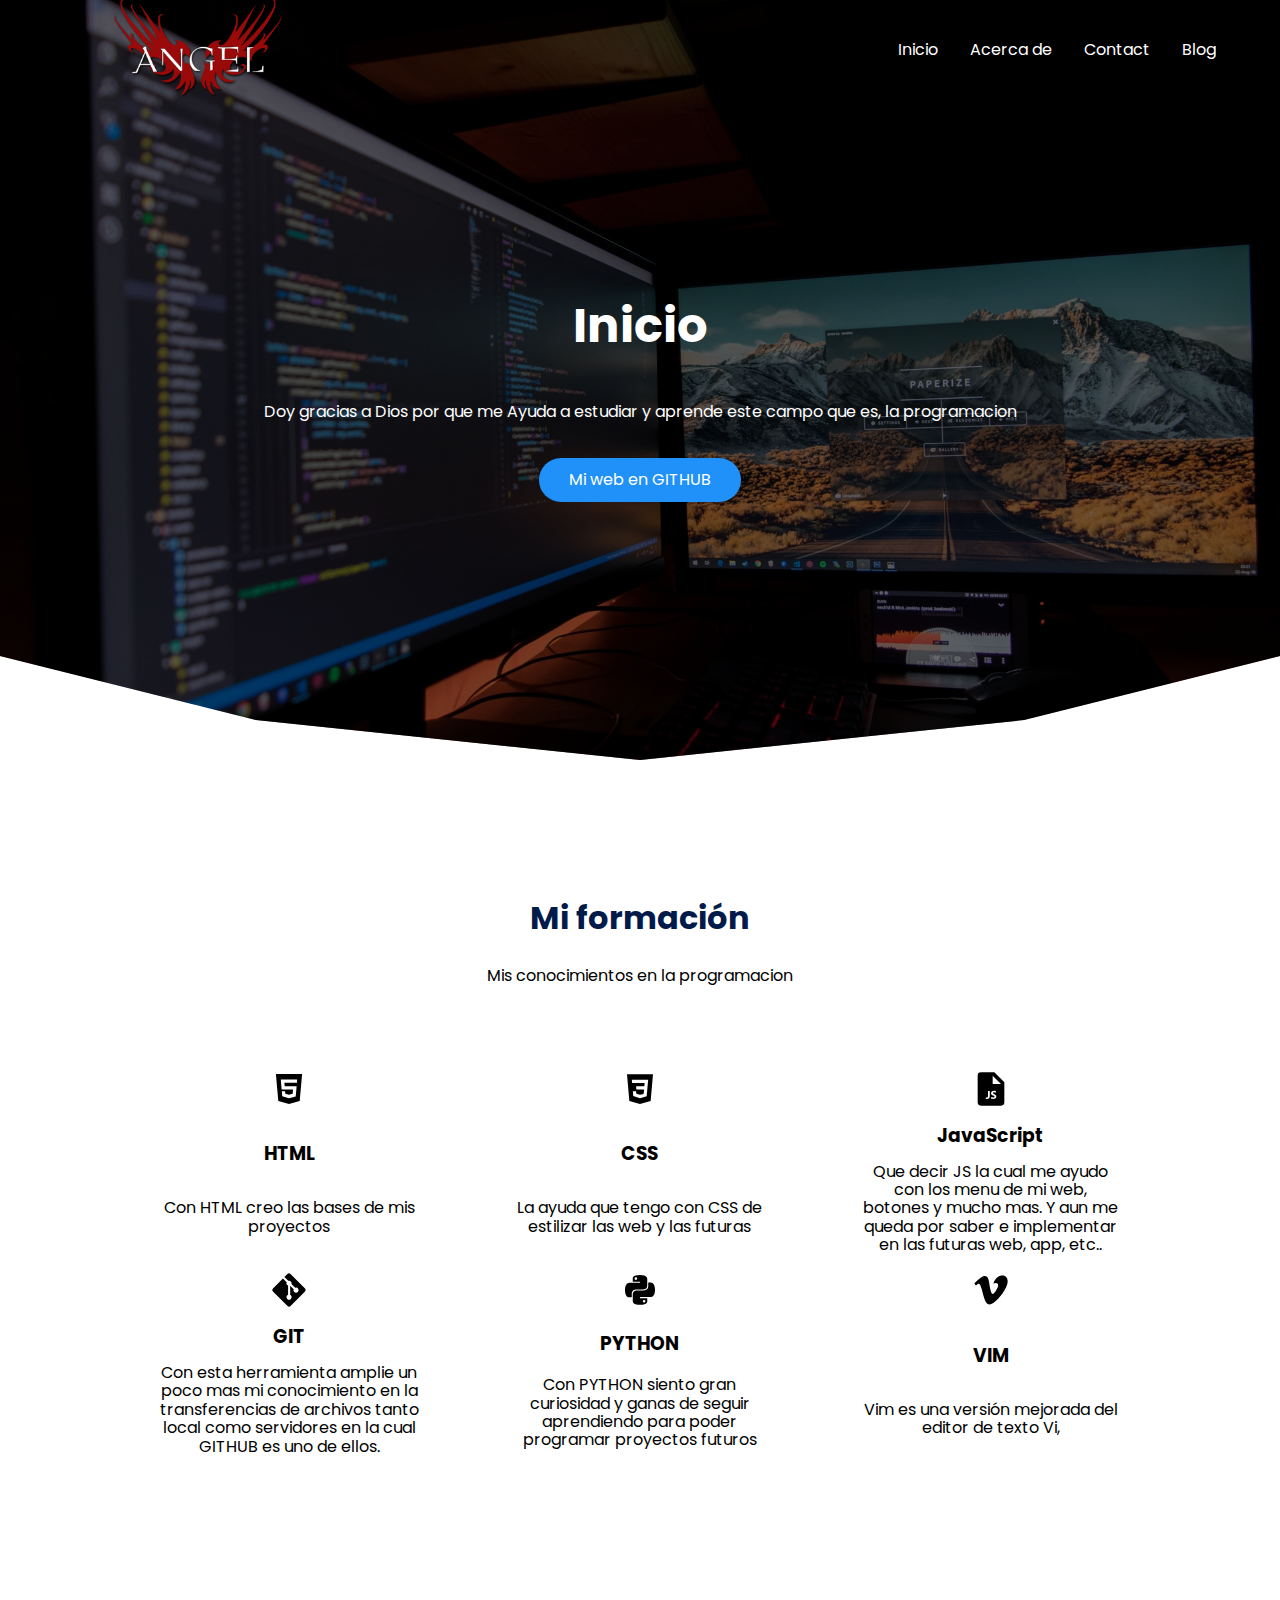
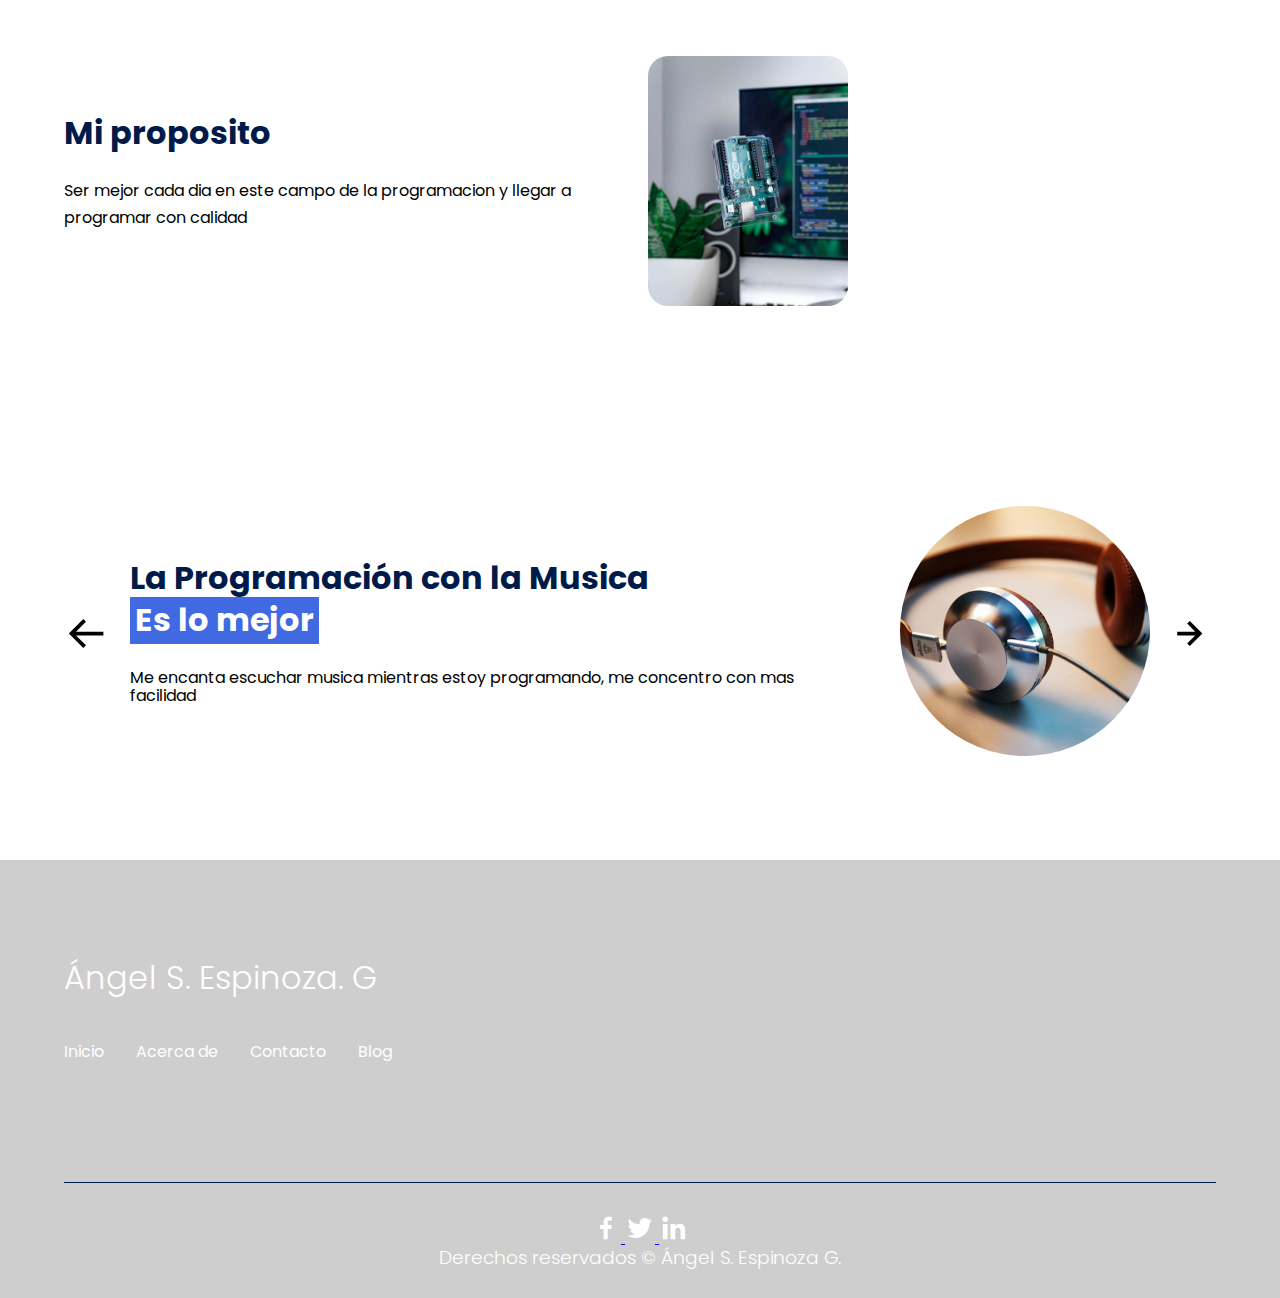
<file: index.html>
<!DOCTYPE html>
<html lang="es">

<head>
    <meta charset="UTF-8">
    <meta http-equiv="X-UA-Compatible" content="IE=edge">
    <meta name="viewport" content="width=device-width, initial-scale=1.0">
    <meta name="theme-color" content="#2091F9">
    <!-- Primary Meta Tags -->
    <title>Ángel S. Espinoza G.</title>
    <meta name="title" content="Ángel S. Espinoza G.">
    <meta name="description" content="Hola estoy en el mundo de la Programación ">
    <!-- Open Graph / Facebook -->
    <meta property="og:type" content="website">
    <meta property="og:url" content="https://angelsespinoza.netlify.app/img/pc.jpg">
    <meta property="og:title" content="Ángel S. Espinoza G.">
    <meta property="og:description" content="Hola estoy en el mundo de la Programación ">
    <meta property="og:image" content="">
    <!-- Twitter -->
    <meta property="twitter:card" content="summary_large_image">
    <meta property="twitter:url" content="https://angelsespinoza.netlify.app/img/pc.jpg">
    <meta property="twitter:title" content="Ángel S. Espinoza G.">
    <meta property="twitter:description" content="Hola estoy en el mundo de la Programación ">
    <meta property="twitter:image" content="">
    <link rel="stylesheet" href="./css/style.css">
    <link rel="stylesheet" href="./css/normalize.css">
    <link rel="stylesheet" href="./img/favicon.ico" type="img/x-icon">
</head>

<body>
    <header class="hero">
        <nav class="nav container">
            <div id="nav__logo">
                <!--<h2 class="nav__title">Ángel S. Espinoza G.</h2>-->
                <a href="./index1/index.html"><img class="nav_title" src="./img/alas_red.png" alt="mi web"></a>
            </div>
            <ul class="nav__link nav__link--menu">
                <li class="nav__items">
                    <a href="./index.html" class="nav__links">Inicio</a>
                </li>
                <li class="nav__items">
                    <a href="./index.html" class="nav__links">Acerca de</a>
                </li>
                <li class="nav__items">
                    <a href="./index1/contact.html" class="nav__links">Contact</a>
                </li>
                <li class="nav__items">
                    <a href="./index1/blog.html" class="nav__links">Blog</a>
                </li>
                <img src="./img/close.svg" class="nav__close">
            </ul>
            <div class="nav__menu">
                <img src="./img/menu.svg" class="nav__img">
            </div>
        </nav>
        <section class="hero__container container">
            <h1 id="inicio" class="hero__title">Inicio</h1><br>
            <p class="hero__paragraph">Doy gracias a Dios por que me Ayuda a estudiar y aprende este campo que es, la
                programacion </p>
            <a href="https://angelsespinozag.github.io" class="cta">Mi web en GITHUB</a>
        </section>
    </header>
    <main>
        <section class="container about">
            <h2 id="cursos" class="subtitle">Mi formación</h2>
            <p class="about__paragraph">Mis conocimientos en la programacion</p>
            <div class="about__main">
                <article class="about__icons">
                    <img src="./img/html.svg" class="about__icon">
                    <h3 class="about__title">HTML</h3>
                    <p class="about__paragrah">Con HTML creo las bases de mis proyectos</p>
                </article>
                <article class="about__icons">
                    <img src="./img/css.svg" class="about__icon">
                    <h3 class="about__title">CSS</h3>
                    <p class="about__paragrah">La ayuda que tengo con CSS de estilizar las web y las futuras</p>
                </article>
                <article class="about__icons">
                    <img src="./img/js.svg" class="about__icon">
                    <h3 class="about__title">JavaScript</h3>
                    <p class="about__paragrah">Que decir JS la cual me ayudo con los menu de mi web, botones y mucho
                        mas.
                        Y aun me queda por saber e implementar en las futuras web, app, etc..
                    </p>
                </article>
                <article class="about__icons">
                    <img src="./img/bxl-git.svg" class="about__icon">
                    <h3 class="about__title">GIT</h3>
                    <p class="about__paragrah">Con esta herramienta amplie un poco mas mi conocimiento en la
                        transferencias de archivos tanto local como servidores en la cual GITHUB es uno de ellos.
                    </p>
                </article>
                <article class="about__icons">
                    <img src="./img/bxl-python.svg" class="about__icon">
                    <h3 class="about__title">PYTHON</h3>
                    <p class="about__paragrah"> Con PYTHON siento gran curiosidad y ganas de seguir aprendiendo para
                        poder programar proyectos futuros</p>
                </article>
                <article class="about__icons">
                    <img src="./img/vim.svg" class="about__icon">
                    <h3 class="about__title">VIM</h3>
                    <p class="about__paragrah">Vim es una versión mejorada del editor de texto Vi,</p>
                </article>
            </div>
        </section>

        <section class="knowledge">
            <div class="knowledge__container container">
                <div class="knowledege__texts">
                    <h2 class="subtitle">Mi proposito</h2>
                    <p class="knowledge__paragraph">Ser mejor cada dia en este campo de la programacion y llegar a
                        programar con calidad </p>
                    <!--<a href="#" class="cta"></a>-->
                </div>

                <figure class="knowledge__picture">
                    <img src="./img/circuit.jpg" class="knowledge__img">
                </figure>
            </div>
        </section>
        <!--<section class="price container">
            <h2 class="subtitle">Mis proyectos</h2>
            <div class="price__table">
                    <div class="price__element">
                        <p class="price__name">La creacion</p>
                        <h3 class="price__price">Portafolio</h3>

                        <div class="price__items">
                            <p class="price__features">Web Maria Aleu</p>
                            <p class="price__features"></p>
                            <p class="price__features"></p>
                        </div>
                    </div>
                    <a href="#" class="price__cta"></a>
                </div>
                <div class="price__element price__element--best">
                    <p class="price__name">Este video es del grupo de</p>
                    <h3 class="price__price">Alabanza</h3>
                    <video id="fondo-video" class="loop_video" controls="" loop="loop">
                        <source  type="video/mp4" src="./video/musicos.mp4"> 
                    </video>
                    <div class="price__items">
                        <p class="price__features">Todo lo que respira alabe a JAH. Aleluya.</p>
                        <p class="price__features">Salmos 150:6 RVR1960</p>
                        <p class="price__features">Este grupo de alabanza pertenece a la Iglesia Del Señor Jesus la cual asisto. <br> 
                            Iglesia Pentecostal Unida en Europa. <br> IPUE Seseña
                        </p>
                    </div>
                    <a href="#" class="price__cta"></a>
                </div>
                <div class="price__element">
                    <p class="price__name">En proceso</p>
                    <h3 class="price__price">Raspberry pi</h3>
                    <div class="price__items">
                        <p class="price__features">Mi futuro servidor en casa</p>
                        <p class="price__features"></p>
                        <p class="price__features"></p>
                    </div>
                    <a href="#" class="price__cta"></a>
                </div>
            </div>
        </section>-->
        <section class="testimony">
            <div class="testimony__container container">
                <img src="./img/leftarrow.svg" class="testimony__arrow" id="before">
                <section class="testimony__body testimony__body--show" data-id="1">
                    <div class="testimony__texts">
                        <h2 class="subtitle">La Programación con la Musica <br>
                            <span class="testimony__course">Es lo mejor</span>
                        </h2>
                        <p class="testimony__review">Me encanta escuchar musica mientras estoy programando, me concentro
                            con mas facilidad</p>
                    </div>
                    <figure class="testimony__picture">
                        <img src="./img/face4.jpg" class="testimony__img">
                    </figure>
                </section>
                <section class="testimony__body" data-id="2">
                    <div class="testimony__texts">
                        <h2 class="subtitle">El Cafe de la mañana <br>
                            <span class="testimony__course">Que delicia</span>
                        </h2>
                        <p class="testimony__review"> Me encanta tomar un buen cafe a primera hora de la mañana </p>
                    </div>

                    <figure class="testimony__picture">
                        <img src="./img/face2.jpg" class="testimony__img">
                    </figure>
                </section>
                <section class="testimony__body" data-id="3">
                    <div class="testimony__texts">
                        <h2 class="subtitle">Chocolate <br>
                            <span class="testimony__course">Una sensacion agradable</span>
                        </h2>
                        <p class="testimony__review">En pocas paladares no le gusta el cacao, a mi una onza de chocolate
                            me alegra el dia </p>
                    </div>

                    <figure class="testimony__picture">
                        <img src="./img/face.jpg" class="testimony__img">
                    </figure>
                </section>
                <section class="testimony__body" data-id="4">
                    <div class="testimony__texts">
                        <h2 class="subtitle">Las plantas <br>
                            <span class="testimony__course">Cactus y Bambú</span>
                        </h2>
                        <p class="testimony__review">Para mi el cactus y el bambu son plantas hermosas la cuales tengo
                            en casa y le dan vida a mi hogar</p>
                    </div>

                    <figure class="testimony__picture">
                        <img src="./img/face3.jpg" class="testimony__img">
                    </figure>
                </section>
                <img src="./img/rightarrow.svg" class="testimony__arrow" id="next">
            </div>
        </section>
    </main>
    <footer class="footer">
        <section class="footer__container container">
            <nav class="nav nav--footer">
                <h2 class="footer__title">Ángel S. Espinoza. G</h2>
                <ul class="nav__link nav__link--footer">
                    <li class="nav__items">
                        <a href="#inicio" class="nav__links">Inicio</a>
                    </li>
                    <li class="nav__items">
                        <a href="#cursos" class="nav__links">Acerca de</a>
                    </li>
                    <li class="nav__items">
                        <a href="index1/contact.html" class="nav__links">Contacto</a>
                    </li>
                    <li class="nav__items">
                        <a href="./index1/blog.html" class="nav__links">Blog</a>
                    </li>
                </ul>
            </nav>
        </section>
        <section class="footer__copy container">
            <div class="footer__social">
                <a target="_blank" href="https://www.facebook.com/ANGELSESPINOZAG/" class="footer__icons">
                    <img src="./img/facebook.svg" class="footer__img">
                </a>
                <a target="_blank" href="https://twitter.com/angelsespinozag" class="footer__icons">
                    <img src="./img/twitter.svg" class="footer__img">
                </a>
                <a target="_blank" href="https://www.linkedin.com/in/ángel-salvador-espinoza-granda-409b32170/"
                    class="footer__icons">
                    <img src="./img/bxl-linkedin.svg" class="footer__img">
                </a>
            </div>
            <h3 class="footer__copyright">Derechos reservados &copy; Ángel S. Espinoza G.</h3>
        </section>
    </footer>
    <script src="./js/slider.js"></script>
    <script src="./js/questions.js"></script>
    <script src="./js/menu.js"></script>
</body>

</html>
</file>
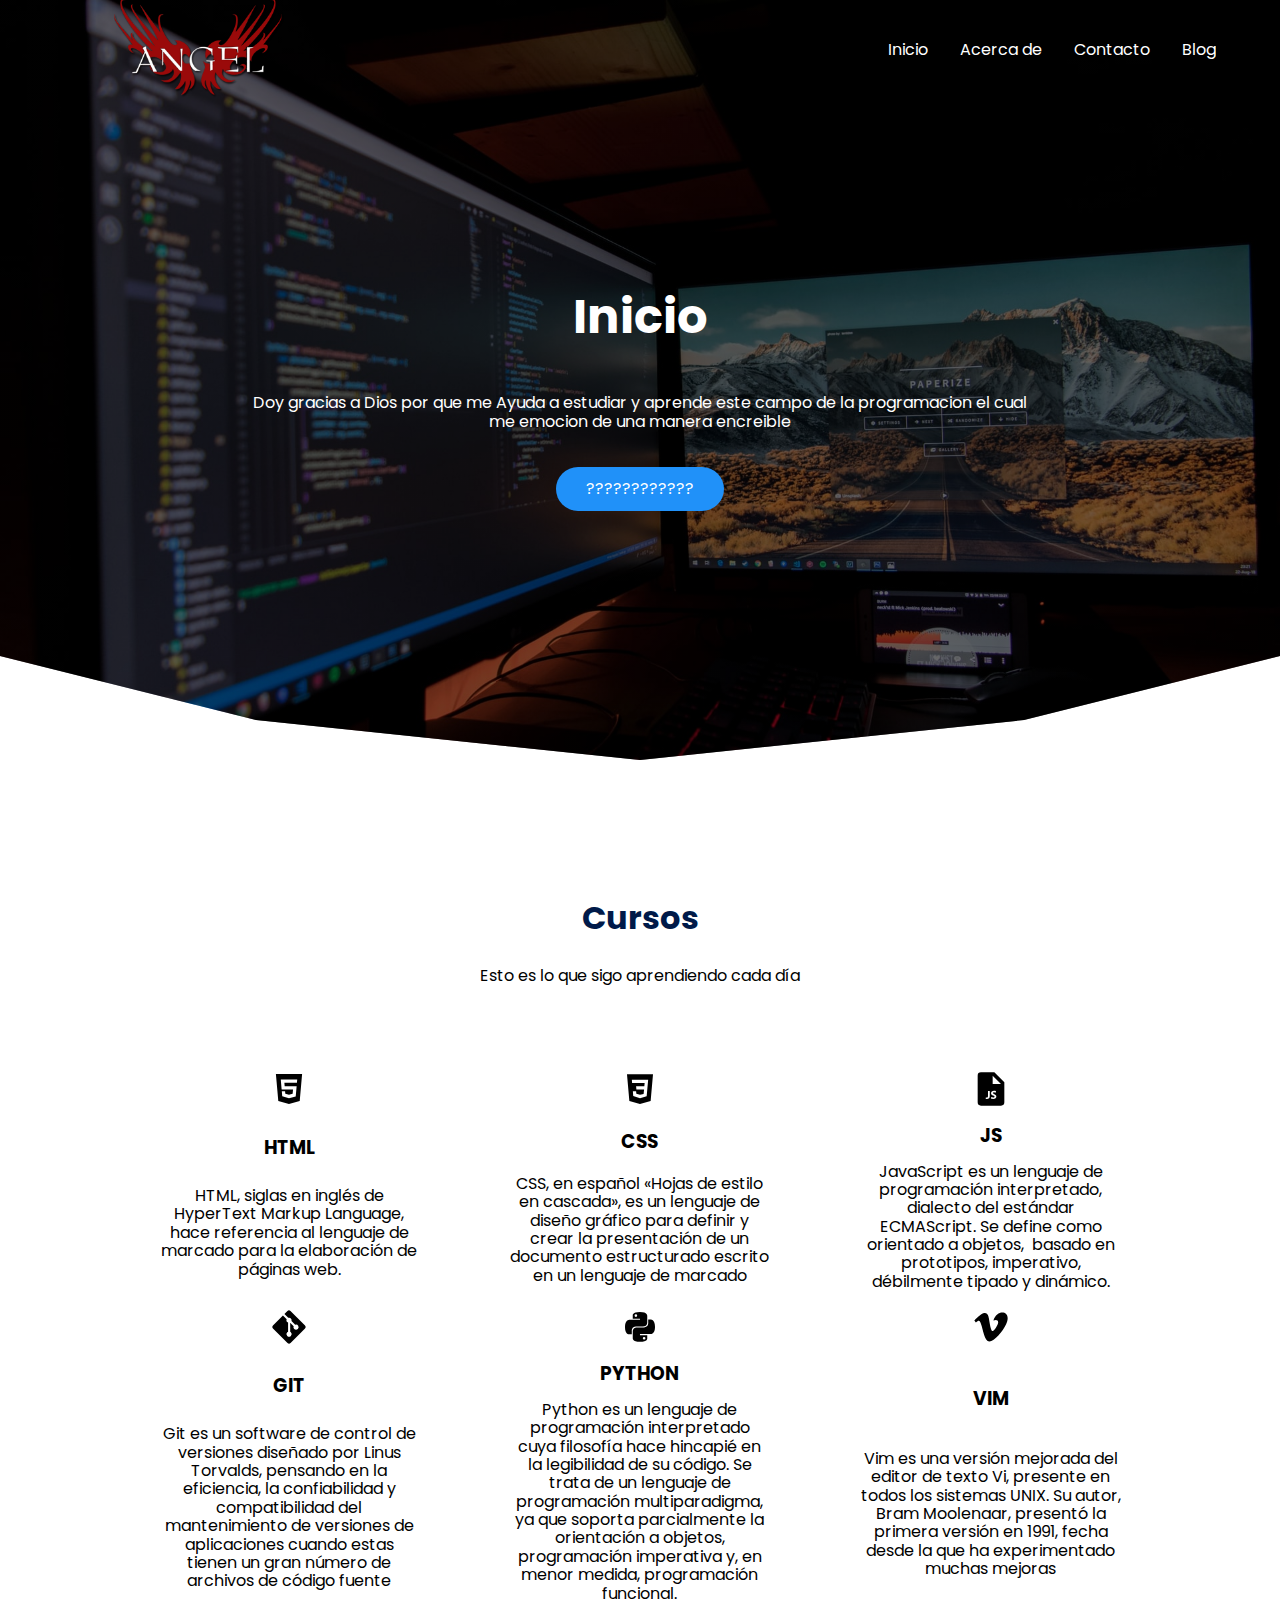
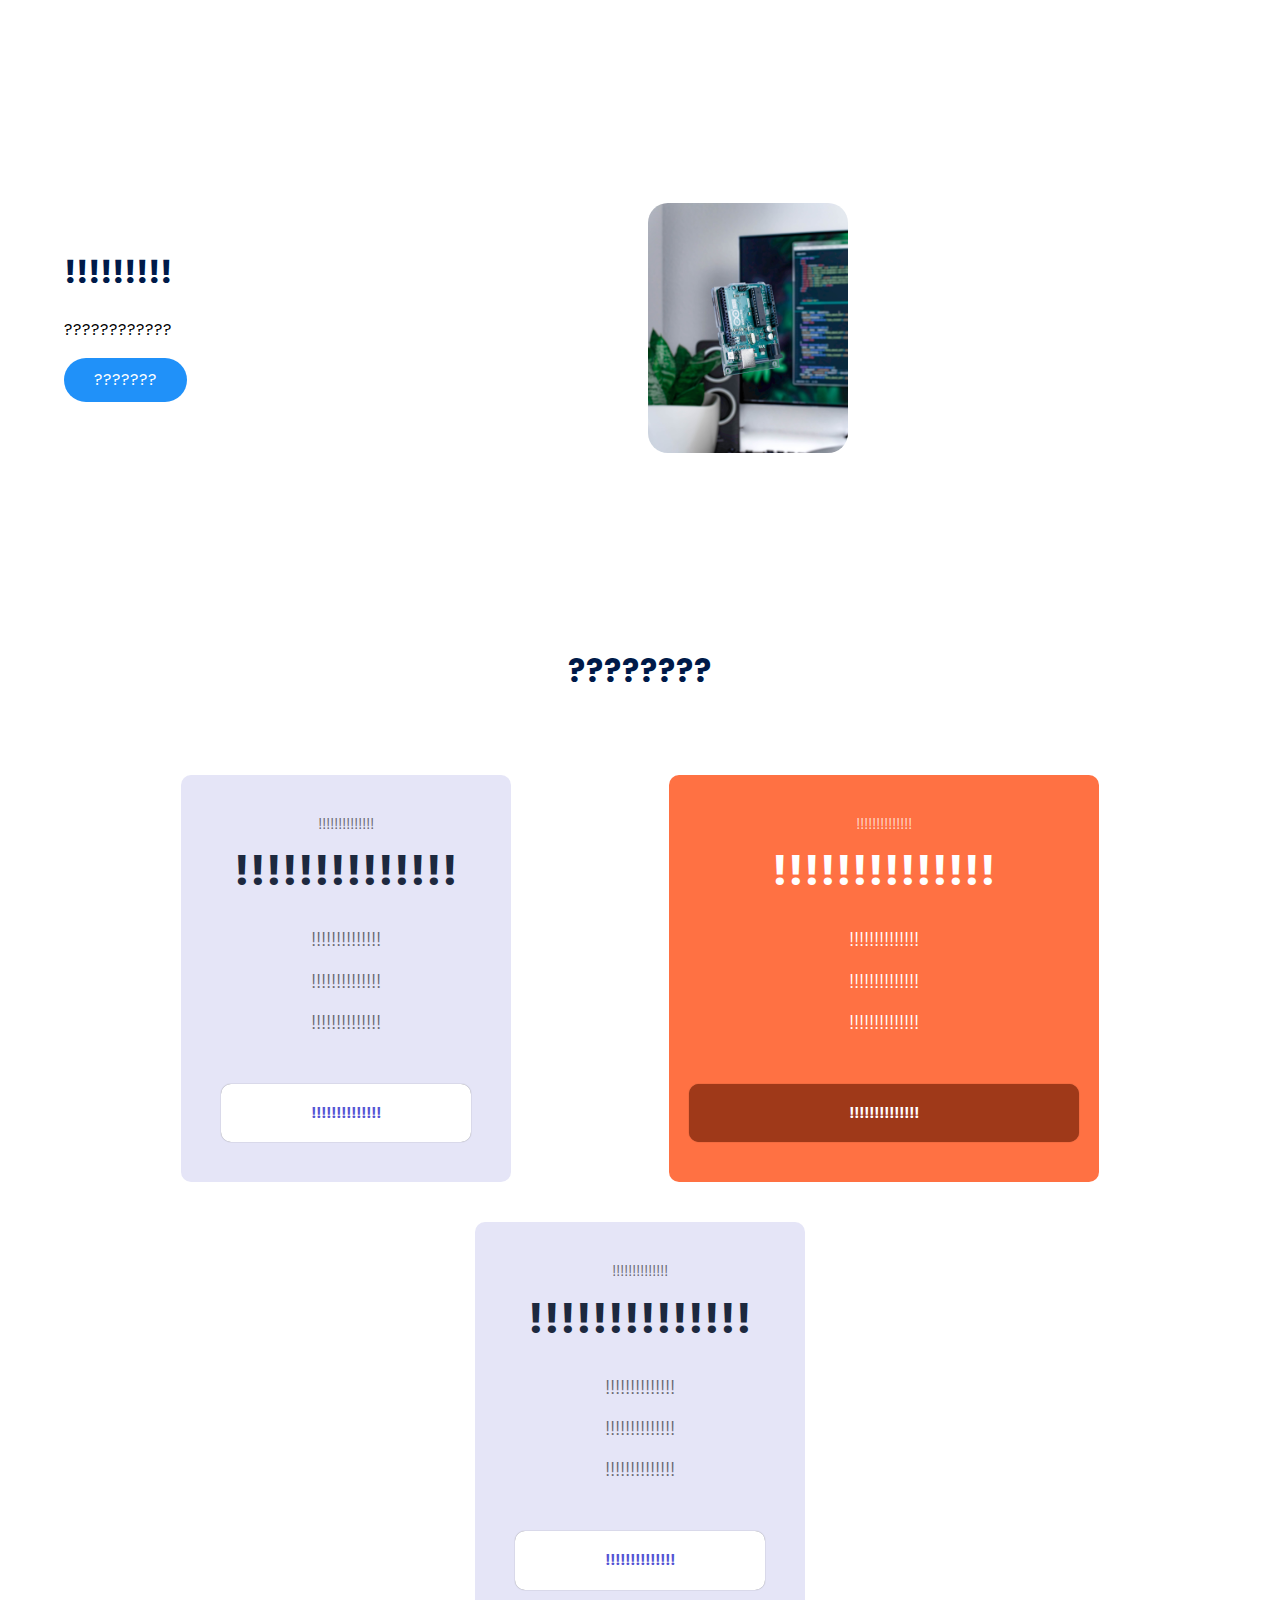
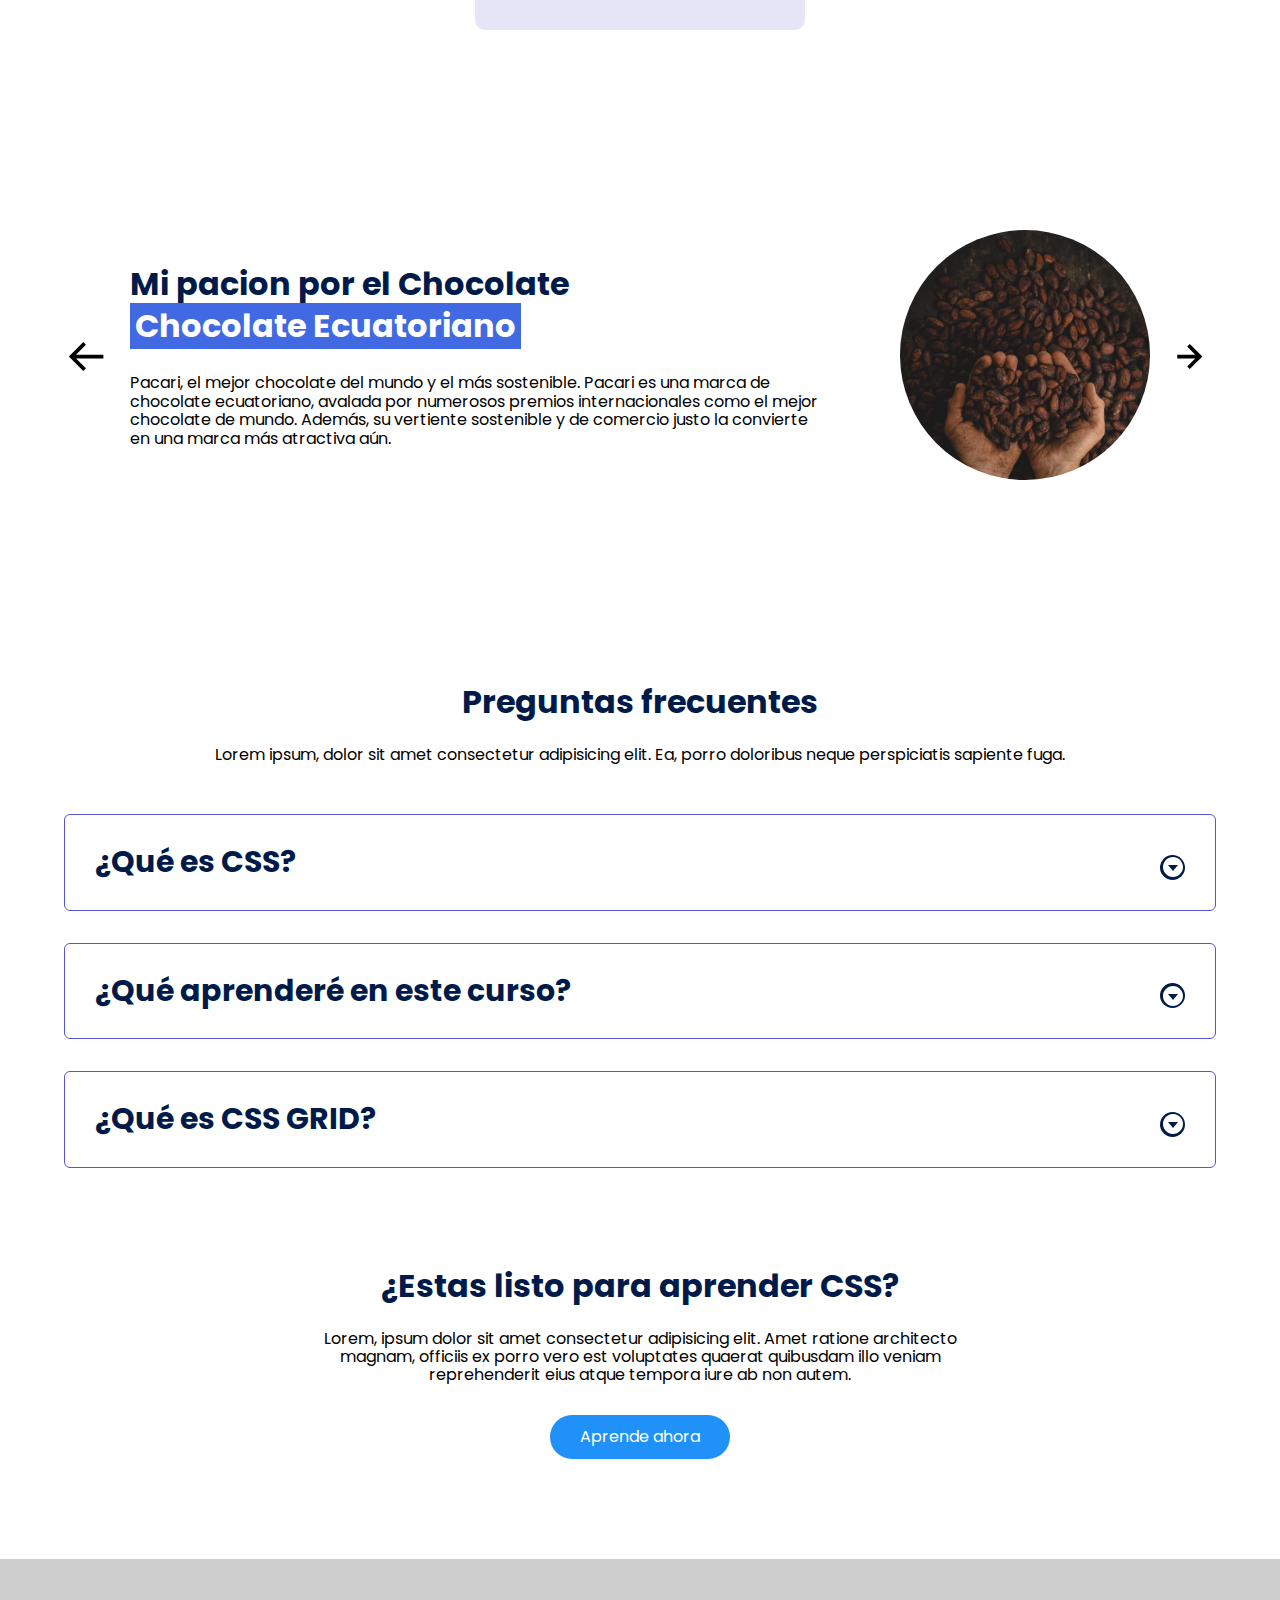
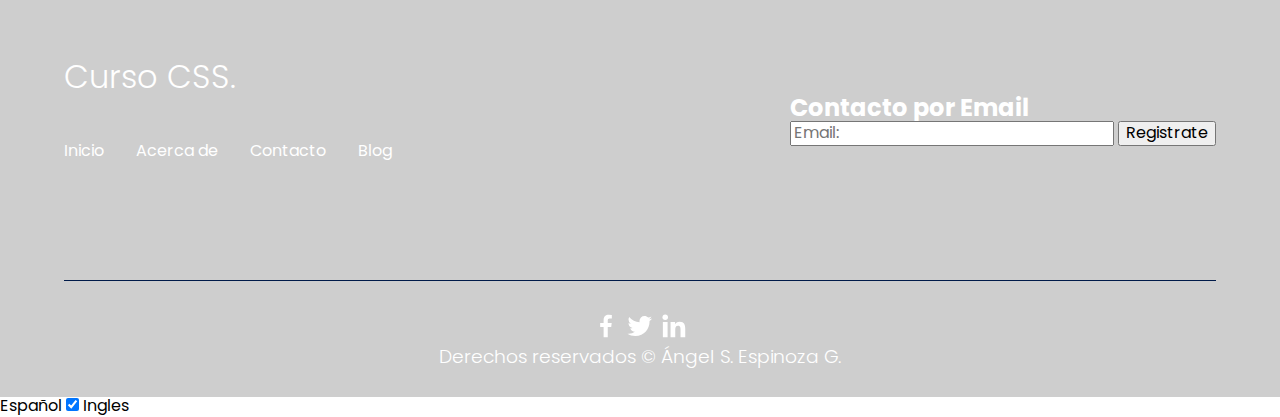
<file: index1/index.html>
<!DOCTYPE html>
<html lang="en">
<head>
    <meta charset="UTF-8">
    <meta http-equiv="X-UA-Compatible" content="IE=edge">
    <meta name="viewport" content="width=device-width, initial-scale=1.0">
    <title>Mi primera web</title>
    <link rel="stylesheet" href="../css/style.css">
    <link rel="stylesheet" href="../css/normalize.css">
    <link rel="stylesheet icon" href="../img/favicon.ico" type="img/x-icon">
</head>
<body>
    <header class="hero">
        <nav class="nav container">
            <div class="nav__logo">
                <!--<h2 class="nav__title">Ángel S. Espinoza G.</h2>-->
                <a href="../index1/index.html"><img class="nav_title" src="../img/alas_red.png" alt="web angel"></a>
            </div>
            <ul class="nav__link nav__link--menu">
                <li class="nav__items">
                    <a href="#" class="nav__links">Inicio</a>
                </li>
                <li class="nav__items">
                    <a href="#" class="nav__links">Acerca de</a>
                </li>
                <li class="nav__items">
                    <a href="#" class="nav__links">Contacto</a>
                </li>
                <li class="nav__items">
                    <a href="#" class="nav__links">Blog</a>
                </li>
                <img src="../img/close.svg" class="nav__close">
            </ul>
            <div class="nav__menu">
                <img src="../img/menu.svg" class="nav__img">
            </div>
        </nav>
        <section class="hero__container container">
            <h1 class="hero__title">Inicio</h1><br>
            <p class="hero__paragraph">Doy gracias a Dios por que me Ayuda a estudiar y aprende este campo de la programacion el cual me emocion de una manera encreible</p>
            <a href="#" class="cta">????????????</a>
        </section>
    </header>
    <main>
        <section class="container about">
            <h2 class="subtitle">Cursos</h2>
            <p class="about__paragraph">Esto es lo que sigo aprendiendo cada día</p>
            <div class="about__main">
                <article class="about__icons">
                    <img src="../img/html.svg" class="about__icon">
                    <h3 class="about__title">HTML</h3>
                    <p class="about__paragrah">HTML, siglas en inglés de HyperText Markup Language, hace referencia al lenguaje de marcado para la elaboración de páginas web.</p>
                </article>
                <article class="about__icons">
                    <img src="../img/css.svg" class="about__icon">
                    <h3 class="about__title">CSS</h3>
                    <p class="about__paragrah">CSS, en español «Hojas de estilo en cascada», es un lenguaje de diseño gráfico para definir y crear la presentación de un documento estructurado escrito en un lenguaje de marcado</p>
                </article>
                <article class="about__icons">
                    <img src="../img/js.svg" class="about__icon">
                    <h3 class="about__title">JS</h3>
                    <p class="about__paragrah">JavaScript es un lenguaje de programación interpretado, dialecto del estándar ECMAScript. Se define como orientado a objetos, ​ basado en prototipos, imperativo, débilmente tipado y dinámico.</p>
                </article>
                <article class="about__icons">
                    <img src="../img/bxl-git.svg" class="about__icon">
                    <h3 class="about__title">GIT</h3>
                    <p class="about__paragrah">Git es un software de control de versiones diseñado por Linus Torvalds, pensando en la eficiencia, la confiabilidad y compatibilidad del mantenimiento de versiones de aplicaciones cuando estas tienen un gran número de archivos de código fuente</p>
                </article>
                <article class="about__icons">
                    <img src="../img/bxl-python.svg" class="about__icon">
                    <h3 class="about__title">PYTHON</h3>
                    <p class="about__paragrah">Python es un lenguaje de programación interpretado cuya filosofía hace hincapié en la legibilidad de su código.​ Se trata de un lenguaje de programación multiparadigma, ya que soporta parcialmente la orientación a objetos, programación imperativa y, en menor medida, programación funcional.</p>
                </article>
                <article class="about__icons">
                    <img src="../img/vim.svg" class="about__icon">
                    <h3 class="about__title">VIM</h3>
                    <p class="about__paragrah">Vim es una versión mejorada del editor de texto Vi, presente en todos los sistemas UNIX. Su autor, Bram Moolenaar, presentó la primera versión en 1991, fecha desde la que ha experimentado muchas mejoras</p>
                </article>
            </div>
        </section>

        <section class="knowledge">
            <div class="knowledge__container container">
                <div class="knowledege__texts">
                    <h2 class="subtitle">!!!!!!!!!</h2>
                    <p class="knowledge__paragraph">????????????</p>
                    <a href="#" class="cta">???????</a>
                </div>

                <figure class="knowledge__picture">
                    <img src="../img/circuit.jpg" class="knowledge__img">
                </figure>
            </div>
        </section>

        <section class="price container">
            <h2 class="subtitle">????????</h2>

            <div class="price__table">
                <div class="price__element">
                    <p class="price__name">!!!!!!!!!!!!!!</p>
                    <h3 class="price__price">!!!!!!!!!!!!!!</h3>

                    <div class="price__items">
                        <p class="price__features">!!!!!!!!!!!!!!</p>
                        <p class="price__features">!!!!!!!!!!!!!!</p>
                        <p class="price__features">!!!!!!!!!!!!!!</p>
                    </div>

                    <a href="#" class="price__cta">!!!!!!!!!!!!!!</a>
                </div>


                <div class="price__element price__element--best">
                    <p class="price__name">!!!!!!!!!!!!!!</p>
                    <h3 class="price__price">!!!!!!!!!!!!!!</h3>

                    <div class="price__items">
                        <p class="price__features">!!!!!!!!!!!!!!</p>
                        <p class="price__features">!!!!!!!!!!!!!!</p>
                        <p class="price__features">!!!!!!!!!!!!!!</p>
                    </div>

                    <a href="#" class="price__cta">!!!!!!!!!!!!!!</a>
                </div>


                <div class="price__element">
                    <p class="price__name">!!!!!!!!!!!!!!</p>
                    <h3 class="price__price">!!!!!!!!!!!!!!</h3>

                    <div class="price__items">
                        <p class="price__features">!!!!!!!!!!!!!!</p>
                        <p class="price__features">!!!!!!!!!!!!!!</p>
                        <p class="price__features">!!!!!!!!!!!!!!</p>
                    </div>

                    <a href="#" class="price__cta">!!!!!!!!!!!!!!</a>
                </div>


            </div>
        </section>

        <section class="testimony">
            <div class="testimony__container container">
                <img src="../img/leftarrow.svg" class="testimony__arrow" id="before">

                <section class="testimony__body testimony__body--show" data-id="1">
                    <div class="testimony__texts">
                        <h2 class="subtitle">Mi pacion por el Chocolate<span class="testimony__course">Chocolate Ecuatoriano</span></h2>
                        <p class="testimony__review">Pacari, el mejor chocolate del mundo y el más sostenible. Pacari es una marca de chocolate ecuatoriano, avalada por numerosos premios internacionales como el mejor chocolate de mundo. Además, su vertiente sostenible y de comercio justo la convierte en una marca más atractiva aún.</p>
                    </div>

                    <figure class="testimony__picture">
                        <img src="../img/face.jpg" class="testimony__img">
                    </figure>
                </section>

                <section class="testimony__body" data-id="2">
                    <div class="testimony__texts">
                        <h2 class="subtitle">El Cafe de la mañana<span class="testimony__course">El mejur del mundo</span></h2>
                        <p class="testimony__review">Probablemente Colombia sea de los primeros países que se nos vengan a la cabeza cuando hablamos sobre café, aunque Brasil sea el principal exportador mundial de la variedad arábica. Sin embargo, hay una serie de factores que diferencian el producto colombiano del resto, como son el clima tropical o la recolección manual. 
                            "El café colombiano fue el primer café que generó una identidad de marca", aseguraba para la BBC el gerente general de la Federación Nacional de cafeteros en Colombia, Roberto Vélez. Y eso, en gran parte, se debe a la creación del personaje de Juan Valdez en 1959.</p>
                    </div>

                    <figure class="testimony__picture">
                        <img src="../img/face2.jpg" class="testimony__img">
                    </figure>
                </section>

                <section class="testimony__body" data-id="3">
                    <div class="testimony__texts">
                        <h2 class="subtitle">La panta mas hermosa<span class="testimony__course">Para mi el Captus</span></h2>
                        <p class="testimony__review">Se trata de cactus pequeños de interior que pueden alcanzar entre 10 y 13 centímetros de altura, por lo que estará bien en exterior en un entorno adecuado pero también puede cultivarse en macetas para tenerlo en interior con las condiciones ambientales que precisa.</p>
                    </div>

                    <figure class="testimony__picture">
                        <img src="../img/face3.jpg" class="testimony__img">
                    </figure>
                </section>

                <section class="testimony__body" data-id="4">
                    <div class="testimony__texts">
                        <h2 class="subtitle">La musica<span class="testimony__course">una de las cosa que me gusta</span></h2>
                        <p class="testimony__review">La emoción musical es una comunicación no verbal. El placer que suscita regula comportamientos afectivos. Las respuestas emocionales a la música son reproductibles entre diferentes personas y momentos. La música produce respuestas fisiológicas cuya amplitud depende del contenido emocional.</p>
                    </div>

                    <figure class="testimony__picture">
                        <img src="../img/face4.jpg" class="testimony__img">
                    </figure>
                </section>


                <img src="../img/rightarrow.svg" class="testimony__arrow" id="next">
            </div>
        </section>

        <section class="questions container">
            <h2 class="subtitle">Preguntas frecuentes</h2>
            <p class="questions__paragraph">Lorem ipsum, dolor sit amet consectetur adipisicing elit. Ea, porro
                doloribus neque perspiciatis sapiente fuga.</p>

            <section class="questions__container">
                <article class="questions__padding">
                    <div class="questions__answer">
                        <h3 class="questions__title">¿Qué es CSS?
                            <span class="questions__arrow">
                                <img src="../img/arrow.svg" class="questions__img">
                            </span>
                        </h3>

                        <p class="questions__show">Lorem ipsum, dolor sit amet consectetur adipisicing elit. Quos
                            facere, quidem eum id excepturi assumenda explicabo nam accusamus veritatis voluptates
                            eveniet adipisci, dicta nihil nemo modi possimus officiis quam atque? Lorem ipsum, dolor sit
                            amet consectetur adipisicing elit. Quos facere, quidem eum id excepturi assumenda explicabo
                            nam accusamus veritatis voluptates eveniet adipisci, dicta nihil nemo modi possimus officiis
                            quam atque?</p>
                    </div>
                </article>

                <article class="questions__padding">
                    <div class="questions__answer">
                        <h3 class="questions__title">¿Qué aprenderé en este curso?
                            <span class="questions__arrow">
                                <img src="../img/arrow.svg" class="questions__img">
                            </span>
                        </h3>

                        <p class="questions__show">Lorem ipsum, dolor sit amet consectetur adipisicing elit. Quos
                            facere, quidem eum id excepturi assumenda explicabo nam accusamus veritatis voluptates
                            eveniet adipisci, dicta nihil nemo modi possimus officiis quam atque? Lorem ipsum, dolor sit
                            amet consectetur adipisicing elit. Quos facere, quidem eum id excepturi assumenda explicabo
                            nam accusamus veritatis voluptates eveniet adipisci, dicta nihil nemo modi possimus officiis
                            quam atque?</p>
                    </div>
                </article>

                <article class="questions__padding">
                    <div class="questions__answer">
                        <h3 class="questions__title">¿Qué es CSS GRID?
                            <span class="questions__arrow">
                                <img src="../img/arrow.svg" class="questions__img">
                            </span>
                        </h3>

                        <p class="questions__show">Lorem ipsum, dolor sit amet consectetur adipisicing elit. Quos
                            facere, quidem eum id excepturi assumenda explicabo nam accusamus veritatis voluptates
                            eveniet adipisci, dicta nihil nemo modi possimus officiis quam atque? Lorem ipsum, dolor sit
                            amet consectetur adipisicing elit. Quos facere, quidem eum id excepturi assumenda explicabo
                            nam accusamus veritatis voluptates eveniet adipisci, dicta nihil nemo modi possimus officiis
                            quam atque?</p>
                    </div>
                </article>
            </section>

            <section class="questions__offer">
                <h2 class="subtitle">¿Estas listo para aprender CSS?</h2>
                <p class="questions__copy">Lorem, ipsum dolor sit amet consectetur adipisicing elit. Amet ratione
                    architecto magnam, officiis ex porro vero est voluptates quaerat quibusdam illo veniam reprehenderit
                    eius atque tempora iure ab non autem.</p>
                <a href="#" class="cta">Aprende ahora</a>
            </section>
        </section>
    </main>

    <footer class="footer">
        <section class="footer__container container">
            <nav class="nav nav--footer">
                <h2 class="footer__title">Curso CSS.</h2>

                <ul class="nav__link nav__link--footer">
                    <li class="nav__items">
                        <a href="#" class="nav__links">Inicio</a>
                    </li>
                    <li class="nav__items">
                        <a href="#" class="nav__links">Acerca de</a>
                    </li>
                    <li class="nav__items">
                        <a href="#" class="nav__links">Contacto</a>
                    </li>
                    <li class="nav__items">
                        <a href="#" class="nav__links">Blog</a>
                    </li>
                </ul>
            </nav>

            <form class="footer__form" action="https://formspree.io/f/mknkkrkj" method="POST">
                <h2 class="footer__newsletter">Contacto por Email</h2>
                <div class="footer__inputs">
                    <input type="email" placeholder="Email:" class="footer__input" name="_replyto">
                    <input type="submit" value="Registrate" class="footer__submit">
                </div>
            </form>
        </section>

        <section class="footer__copy container">
            <div class="footer__social">
                <a href="https://www.facebook.com/ANGELSESPINOZAG/" class="footer__icons"><img src="../img/facebook.svg" class="footer__img"></a>
                <a href="https://twitter.com/angelsespinozag" class="footer__icons"><img src="../img/twitter.svg" class="footer__img"></a>
                <a href="https://www.linkedin.com/in/ángel-salvador-espinoza-granda-409b32170/" class="footer__icons"><img src="../img/bxl-linkedin.svg" class="footer__img"></a>
            </div>

            <h3 class="footer__copyright">Derechos reservados &copy; Ángel S. Espinoza G.</h3>
        </section>
    </footer>

    <script src="../js/slider.js"></script>
    <script src="../js/questions.js"></script>
    <script src="../js/menu.js"></script>
    <span class="es">Español</span>
    <input type="checkbox" class="check" checked>
    <span class="en">Ingles</span>
    <script src="../js/app.js"></script>
</body>
</html>
</file>
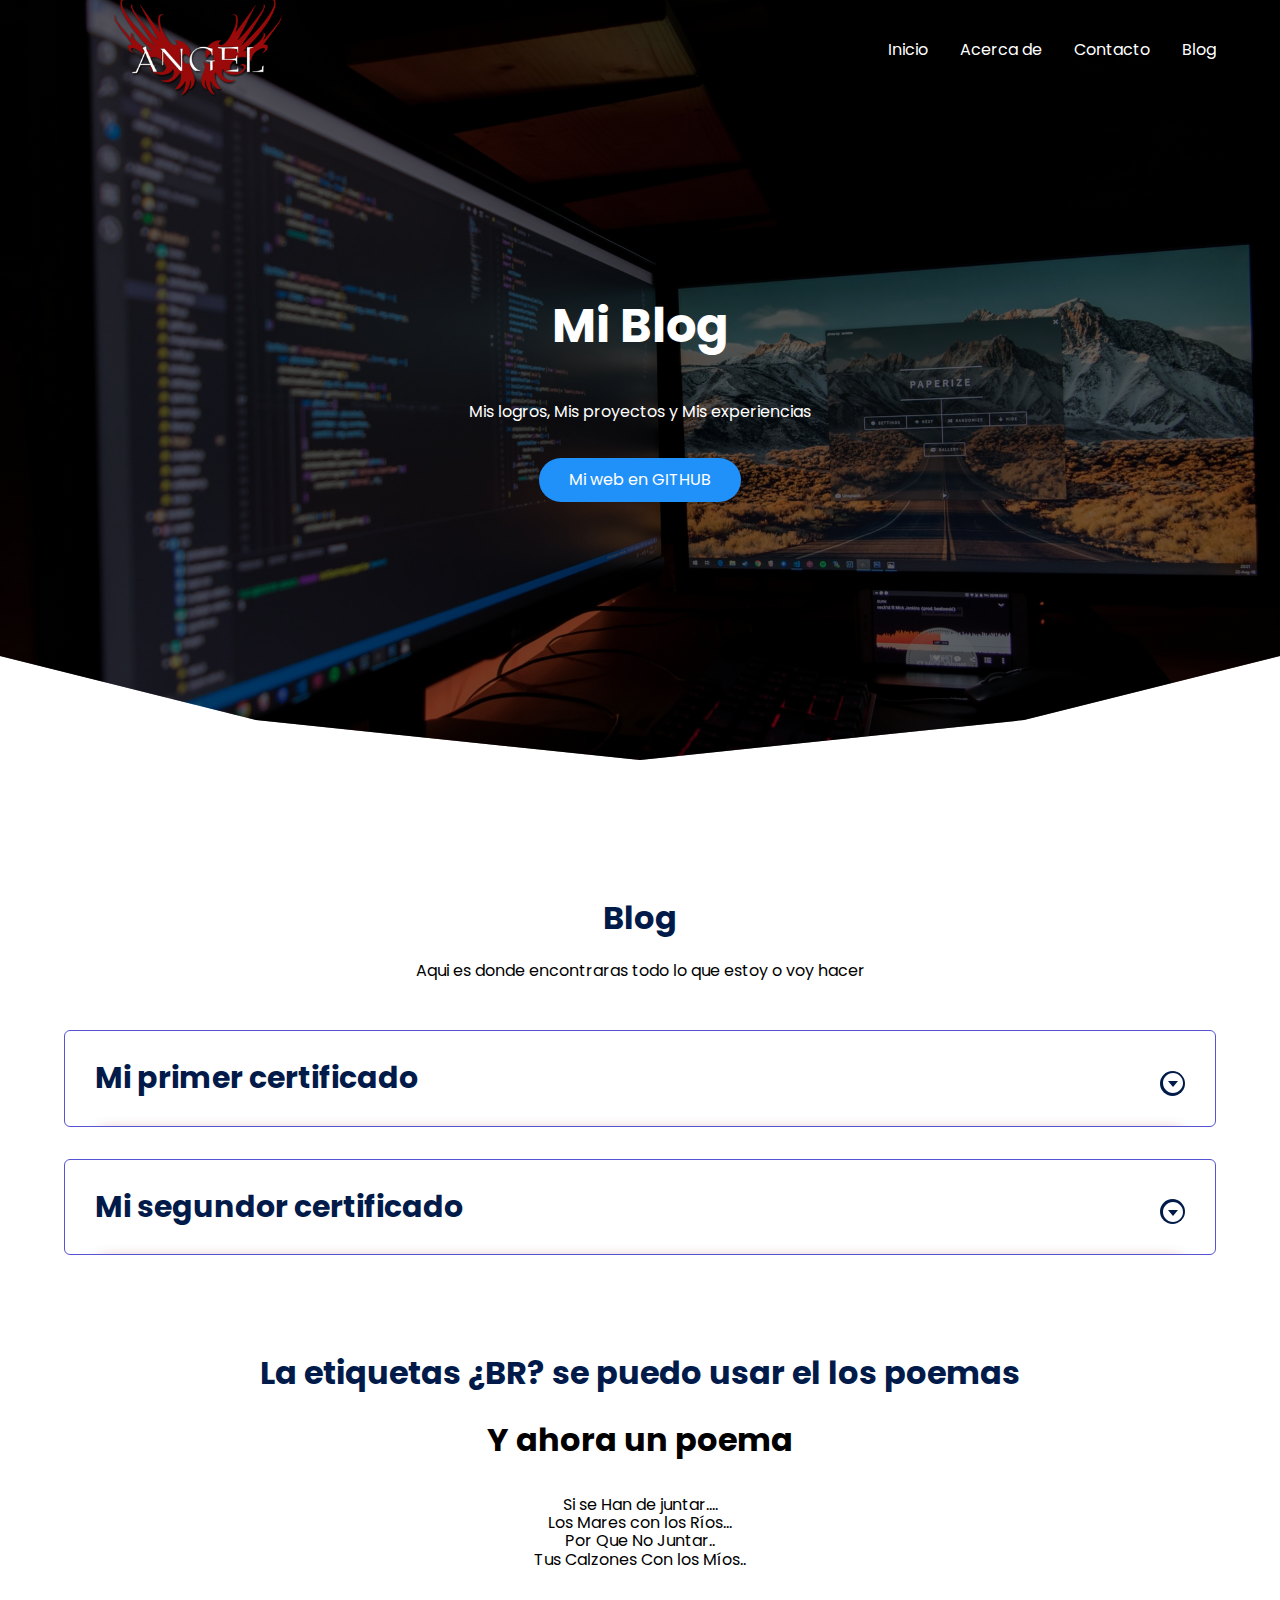
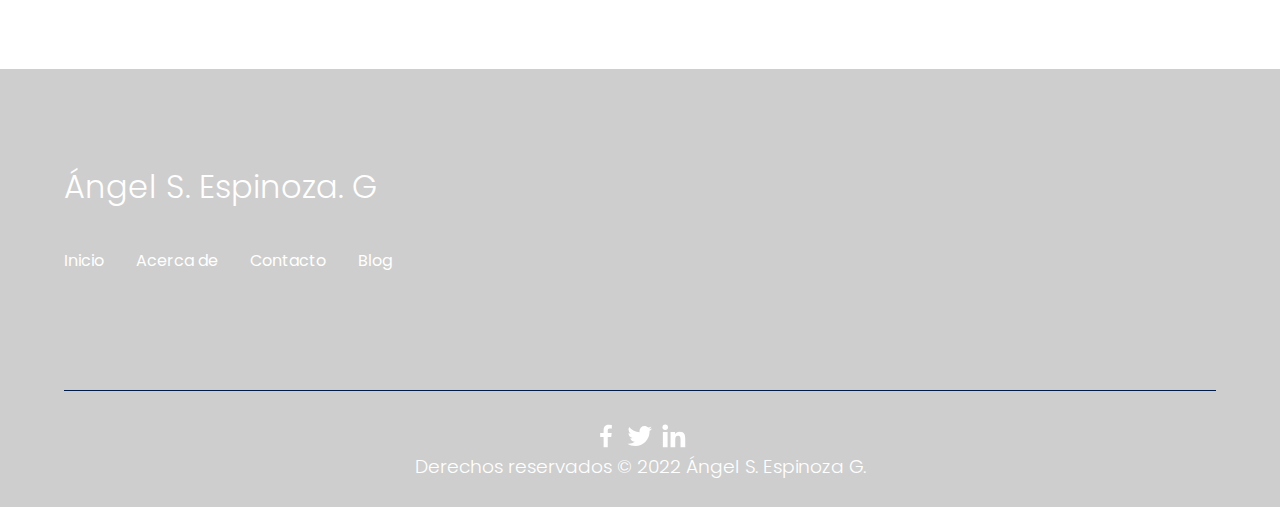
<file: index1/blog.html>
<!DOCTYPE html>
<html lang="es">
    <head>
        <meta http-equiv="X-UA-Compatible" content="IE=edge">
        <meta charset="UTF-8">
        <meta name="theme-color" content="#2091F9">
        <meta name="viewport" content="width=device-width, initial-scale=1.0">
        <title>Mi Blog</title>
        <!-- Primary Meta Tags -->
        <meta name="description" content="Hola estoy en el mundo de la Programación ">
        <meta name="title" content="Ángel S. Espinoza G.">
        <meta property="og:type" content="website">
        <!-- Open Graph / Facebook -->
        <meta property="og:title" content="Ángel S. Espinoza G.">
        <meta property="og:url" content="https://angelsespinoza.netlify.app/img/pc.jpg">
        <meta property="og:image" content="">
        <meta property="og:description" content="Hola estoy en el mundo de la Programación ">
        <meta property="twitter:card" content="summary_large_image">
        <!-- Twitter -->
        <meta property="twitter:title" content="Ángel S. Espinoza G.">
        <meta property="twitter:url" content="https://angelsespinoza.netlify.app/img/pc.jpg">
        <meta property="twitter:image" content="">
        <meta property="twitter:description" content="Hola estoy en el mundo de la Programación ">
        <link rel="stylesheet" href="../css/normalize.css">
        <link rel="stylesheet icon" href="../img/favicon.ico" type="img/x-icon">
        <link rel="stylesheet" href="../css/style.css">
    </head>
    <body>
        <header class="hero">
            <nav class="nav container">
                <div id="nav__logo">
                    <!--<h2 class="nav__title">Ángel S. Espinoza G.</h2>-->
                    <a href="../index1/index.html">
                        <img class="nav_title" src="../img/alas_red.png" alt="web angel">
                    </a>
                </div>
                <ul class="nav__link nav__link--menu">
                    <li class="nav__items">
                        <a href="../index.html" class="nav__links">Inicio</a>
                    </li>
                    <li class="nav__items">
                        <a href="../index.html" class="nav__links">Acerca de</a>
                    </li>
                    <li class="nav__items">
                        <a href="./contact.html" class="nav__links">Contacto</a>
                    </li>
                    <li class="nav__items">
                        <a href="./blog.html" class="nav__links">Blog</a>
                    </li>
                    <img src="../img/close.svg" class="nav__close">
                </ul>
                <div class="nav__menu">
                    <img src="../img/menu.svg" class="nav__img">
                </div>
            </nav>
            <section class="hero__container container">
                <h1 id="inicio" class="hero__title">Mi Blog</h1><br>
                <p class="hero__paragraph">Mis logros, Mis proyectos y Mis experiencias</p>
                <a href="https://angelsespinozag.github.io" class="cta">Mi web en GITHUB</a>
            </section>
        </header>
        <section class="questions container">
            <h2 class="subtitle">Blog</h2>
            <p class="questions__paragraph">Aqui es donde encontraras todo lo que estoy o voy hacer</p>
            <section class="questions__container">
                <article class="questions__padding">
                    <div class="questions__answer">
                        <h3 class="questions__title">Mi primer certificado
                            <span class="questions__arrow">
                                <img src="../img/arrow.svg" class="questions__img">
                            </span>
                        </h3>
                        <p class="questions__show">
                            <img class="questions-img" src="../img/Certificado HTML y CSS PRI I.jpg" alt="certificado HTML Y CSS"><br>
                            El certificado De HTML y CSS</p>
                    </div>
                </article>
                <article class="questions__padding">
                    <div class="questions__answer">
                        <h3 class="questions__title">Mi segundor certificado
                            <span class="questions__arrow">
                                <img src="../img/arrow.svg" class="questions__img">
                            </span>
                        </h3>
                        <p class="questions__show">
                            <img class="questions-img" src="../img/Certificado HTML y CSS PRI II.jpg" alt="certificado HTML Y CSS"><br>
                            Este certificado de HTML Y CSS es un gran logro</p>
                    </div>
                </article>
                <!--<article class="questions__padding">
                    <div class="questions__answer">
                        <h3 class="questions__title">¿Qué es CSS GRID?
                            <span class="questions__arrow">
                                <img src="../img/arrow.svg" class="questions__img">
                            </span>
                        </h3>

                        <p class="questions__show">Lorem ipsum, dolor sit amet consectetur adipisicing elit. Quos
                            facere, quidem eum id excepturi assumenda explicabo nam accusamus veritatis voluptates
                            eveniet adipisci, dicta nihil nemo modi possimus officiis quam atque? Lorem ipsum, dolor sit
                            amet consectetur adipisicing elit. Quos facere, quidem eum id excepturi assumenda explicabo
                            nam accusamus veritatis voluptates eveniet adipisci, dicta nihil nemo modi possimus officiis
                            quam atque?</p>
                    </div>
                </article>-->
                <!--<article class="questions__padding">
                    <div class="questions__answer">
                        <h3 class="questions__title">¿Qué es CSS GRID?
                            <span class="questions__arrow">
                                <img src="../img/arrow.svg" class="questions__img">
                            </span>
                        </h3>

                        <p class="questions__show">Lorem ipsum, dolor sit amet consectetur adipisicing elit. Quos
                            facere, quidem eum id excepturi assumenda explicabo nam accusamus veritatis voluptates
                            eveniet adipisci, dicta nihil nemo modi possimus officiis quam atque? Lorem ipsum, dolor sit
                            amet consectetur adipisicing elit. Quos facere, quidem eum id excepturi assumenda explicabo
                            nam accusamus veritatis voluptates eveniet adipisci, dicta nihil nemo modi possimus officiis
                            quam atque?</p>
                    </div>
                </article>-->
            </section>
            <section class="questions__offer">
                <h2 class="subtitle">La etiquetas ¿BR? se puedo usar el los poemas </h2>
                <p class="questions__copy"><h1>Y ahora un poema</h1><br><br>Si se Han de juntar.... 
                    <br>Los Mares con los Ríos...
                    <br> Por Que No Juntar..
                    <br> Tus Calzones Con los Míos..</p>
                <!--<a href="#" class="cta">Aprende ahora</a>-->
            </section>
        </section>
        <footer class="footer">
            <section class="footer__container container">
                <nav class="nav nav--footer">
                    <h2 class="footer__title">Ángel S. Espinoza. G</h2>
                    <ul class="nav__link nav__link--footer">
                        <li class="nav__items">
                            <a href="../index.html" class="nav__links">Inicio</a>
                        </li>
                        <li class="nav__items">
                            <a href="../index.html" class="nav__links">Acerca de</a>
                        </li>
                        <li class="nav__items">
                            <a href="./contact.html" class="nav__links">Contacto</a>
                        </li>
                        <li class="nav__items">
                            <a href="./blog.html" class="nav__links">Blog</a>
                        </li>
                    </ul>
                </nav>
            </section>
            <section class="footer__copy container">
                <div class="footer__social">
                    <a target="_blank" href="https://www.facebook.com/ANGELSESPINOZAG/" class="footer__icons"><img src="../img/facebook.svg" class="footer__img"></a>
                    <a target="_blank" href="https://twitter.com/angelsespinozag" class="footer__icons"><img src="../img/twitter.svg" class="footer__img"></a>
                    <a target="_blank" href="https://www.linkedin.com/in/ángel-salvador-espinoza-granda-409b32170/" class="footer__icons"><img src="../img/bxl-linkedin.svg" class="footer__img"></a>
                </div>
                <h3 class="footer__copyright">Derechos reservados &copy; 2022 Ángel S. Espinoza G.</h3>
            </section>
        </footer>
        <script src="../js/slider.js"></script>
        <script src="../js/questions.js"></script>
        <script src="../js/menu.js"></script>
    </body>
</html>
</file>
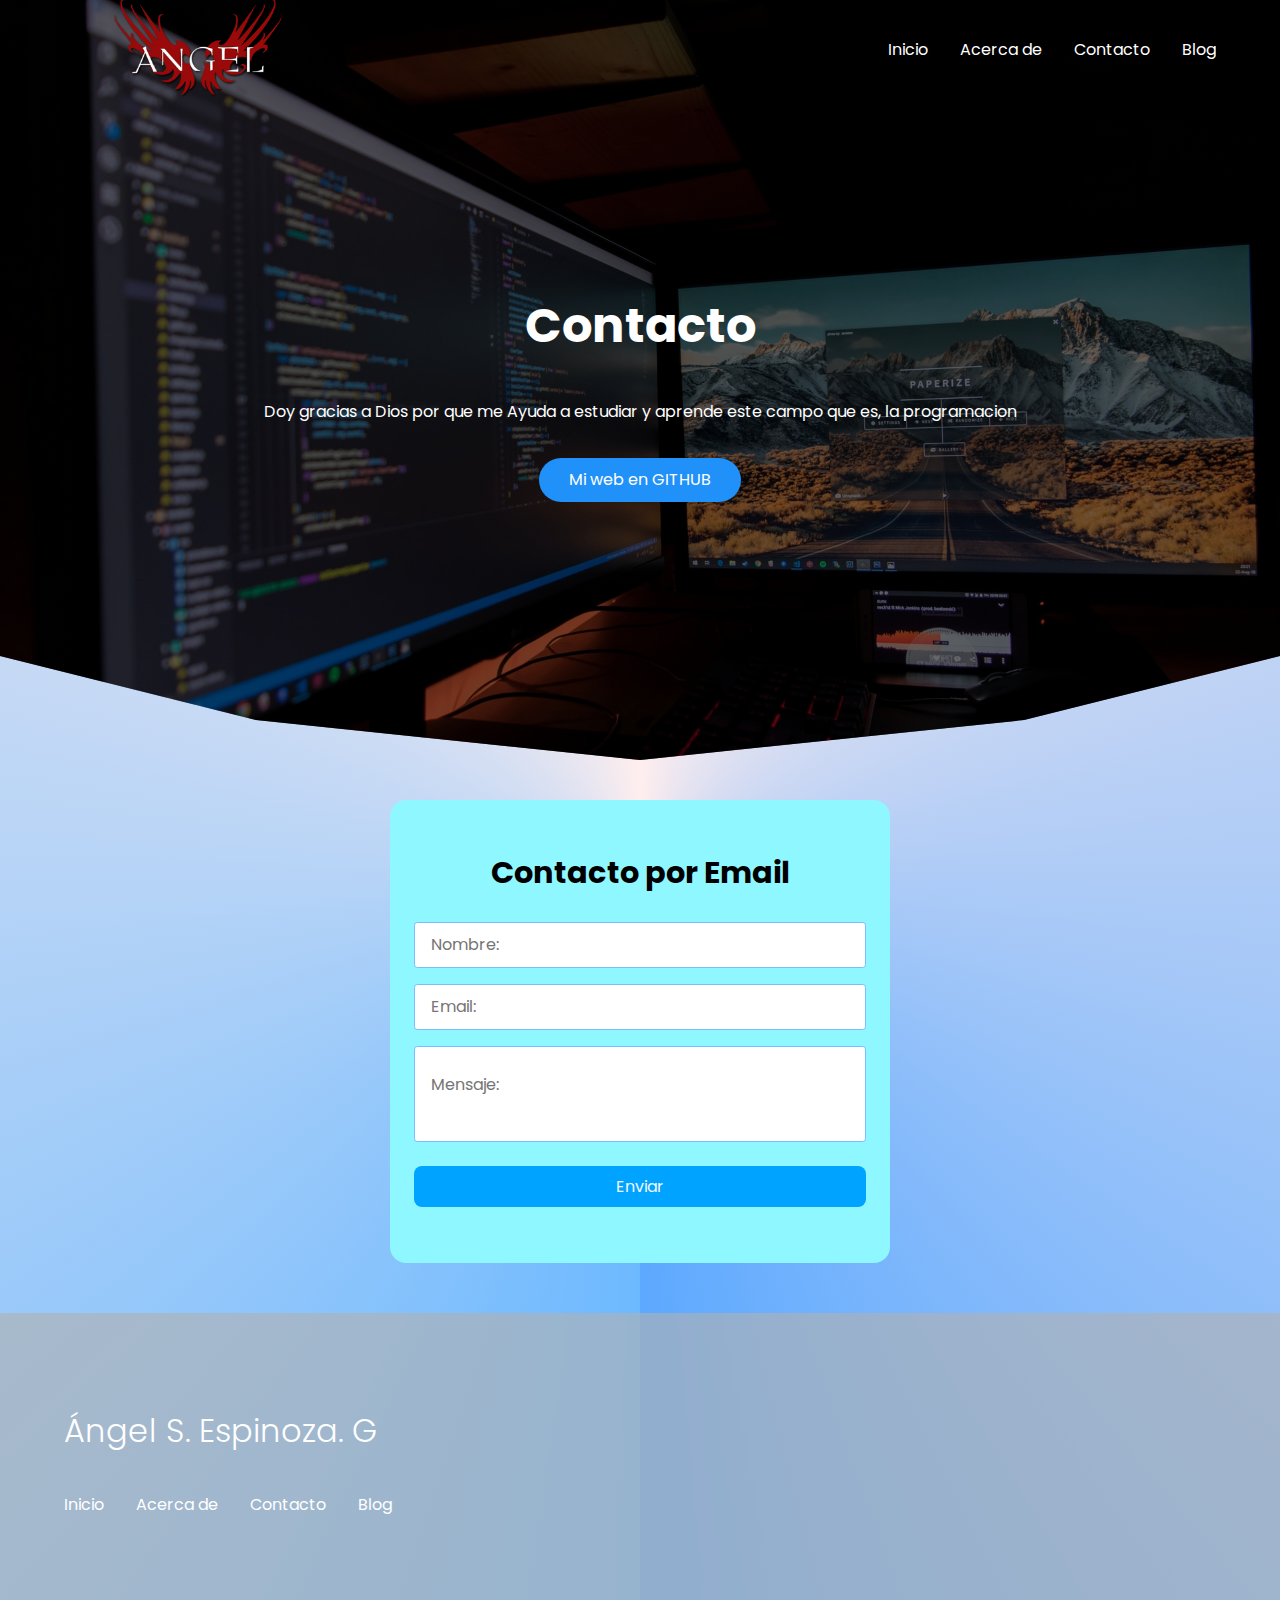
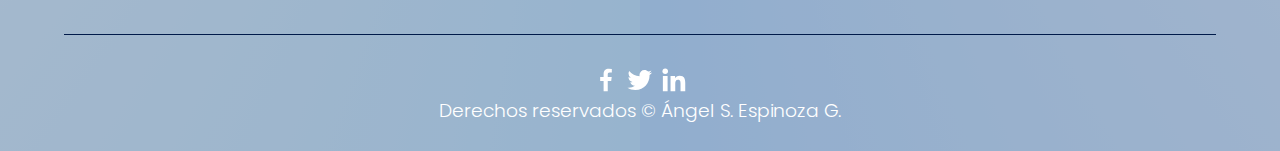
<file: index1/contact.html>
<!DOCTYPE html>
<html lang="es">
<head>
    <meta charset="UTF-8">
    <meta http-equiv="X-UA-Compatible" content="IE=edge">
    <meta name="viewport" content="width=device-width, initial-scale=1.0">
    <meta name="theme-color" content="#2091F9">
    <!-- Primary Meta Tags -->
    <title>Ángel S. Espinoza G.</title>
    <meta name="title" content="Ángel S. Espinoza G.">
    <meta name="description" content="Hola estoy en el mundo de la Programación ">
    <!-- Open Graph / Facebook -->
    <meta property="og:type" content="website">
    <meta property="og:url" content="https://angelsespinoza.netlify.app/img/pc.jpg">
    <meta property="og:title" content="Ángel S. Espinoza G.">
    <meta property="og:description" content="Hola estoy en el mundo de la Programación ">
    <meta property="og:image" content="">
    <!-- Twitter -->
    <meta property="twitter:card" content="summary_large_image">
    <meta property="twitter:url" content="https://angelsespinoza.netlify.app/img/pc.jpg">
    <meta property="twitter:title" content="Ángel S. Espinoza G.">
    <meta property="twitter:description" content="Hola estoy en el mundo de la Programación ">
    <meta property="twitter:image" content="">
    <link rel="stylesheet" href="../css/style.css">
    <link rel="stylesheet" href="../css/normalize.css">
    <link rel="stylesheet" href="../css/contact.css">
    <link rel="stylesheet icon" href="../img/favicon.ico" type="img/x-icon">
</head>
<body>
    <header class="hero">
        <nav class="nav container">
            <div id="nav__logo">
                <!--<h2 class="nav__title">Ángel S. Espinoza G.</h2>-->
                <a href="../index1/index.html">
                    <img class="nav_title" src="../img/alas_red.png" alt="web angel">
                </a>
            </div>
            <ul class="nav__link nav__link--menu">
                <li class="nav__items">
                    <a href="../index.html" class="nav__links">Inicio</a>
                </li>
                <li class="nav__items">
                    <a href="../index.html" class="nav__links">Acerca de</a>
                </li>
                <li class="nav__items">
                    <a href="./contact.html" class="nav__links">Contacto</a>
                </li>
                <li class="nav__items">
                    <a href="./blog.html" class="nav__links">Blog</a>
                </li>
                <img src="../img/close.svg" class="nav__close">
            </ul>
            <div class="nav__menu">
                <img src="../img/menu.svg" class="nav__img">
            </div>
        </nav>
        <section class="hero__container container">
            <h1 id="inicio" class="hero__title">Contacto</h1><br>
            <p class="hero__paragraph">Doy gracias a Dios por que me Ayuda a estudiar y aprende este campo que es, la programacion </p>
            <a href="https://angelsespinozag.github.io" class="cta">Mi web en GITHUB</a>
        </section>
    </header>
    <form class="form" action="https://formspree.io/f/moqrdgvo" method="POST">
        <div class="form_container">
            <h2 id="contacto" class="form_title">Contacto por Email</h2>
            <input type="text" class="form_input" placeholder="Nombre:" name="name">
            <input type="email" class="form_input" placeholder="Email:" name="_replyto">
            <textarea class="form_input form_input-message" placeholder="Mensaje:" name="message"></textarea>
            <input type="submit" value="Enviar" class="form_submit">
        </div>
    </form>
    <footer class="footer">
        <section class="footer__container container">
            <nav class="nav nav--footer">
                <h2 class="footer__title">Ángel S. Espinoza. G</h2>
                <ul class="nav__link nav__link--footer">
                    <li class="nav__items">
                        <a href="../index.html" class="nav__links">Inicio</a>
                    </li>
                    <li class="nav__items">
                        <a href="../index.html" class="nav__links">Acerca de</a>
                    </li>
                    <li class="nav__items">
                        <a href="./contact.html" class="nav__links">Contacto</a>
                    </li>
                    <li class="nav__items">
                        <a href="./blog.html" class="nav__links">Blog</a>
                    </li>
                </ul>
            </nav>
        </section>
        <section class="footer__copy container">
            <div class="footer__social">
                <a target="_blank" href="https://www.facebook.com/ANGELSESPINOZAG/" class="footer__icons"><img src="../img/facebook.svg" class="footer__img"></a>
                <a target="_blank" href="https://twitter.com/angelsespinozag" class="footer__icons"><img src="../img/twitter.svg" class="footer__img"></a>
                <a target="_blank" href="https://www.linkedin.com/in/ángel-salvador-espinoza-granda-409b32170/" class="footer__icons"><img src="../img/bxl-linkedin.svg" class="footer__img"></a>
            </div>
            <h3 class="footer__copyright">Derechos reservados &copy; Ángel S. Espinoza G.</h3>
        </section>
    </footer>
    <script src="../js/slider.js"></script>
    <script src="../js/questions.js"></script>
    <script src="../js/menu.js"></script>
</body>
</html>
</file>
<file: css/style.css>
@import url('https://fonts.googleapis.com/css2?family=Poppins:wght@300; 400; 600; 700&display=swap');

:root {
    --padding-container: 100px 0;
    --color-title: #001A49;
}

body {
    font-family: 'Poppins', sans-serif;
    /*background: conic-gradient(from 180deg at 50% 50%, rgba(109, 185, 255, 1), rgba(255, 238, 238, 1), rgba(93, 169, 255, 1))*/
}

.nav_title {
    width: 266px;
    height: 105px;
}

.container {
    width: 90%;
    max-width: 1200px;
    margin: 0 auto;
    overflow: hidden;
    padding: var(--padding-container);
}

.hero {
    width: 100%;
    height: 100vh;
    min-height: 600px;
    max-height: 800px;
    position: relative;
    display: grid;
    grid-template-rows: 100px 1fr;
    color: #fff;
}

.hero::before {
    content: "";
    position: absolute;
    top: 0;
    left: 0;
    width: 100%;
    height: 100%;
    background-image: linear-gradient(180deg, #0000008c 0%, #0000008c 100%), url('../img/pc.jpg');
    background-size: cover;
    clip-path: polygon(50% 0%, 100% 0, 100% 35%, 100% 82%, 80% 90%, 50% 95%, 20% 90%, 0 82%, 0% 35%, 0 0);
    z-index: -1;
}

/* Nav */
.nav {
    --padding-container: 0;
    height: 100%;
    display: flex;
    align-items: center;
}

.nav__title {
    font-weight: 300;
}

.nav__link {
    margin-left: auto;
    padding: 0;
    display: grid;
    grid-auto-flow: column;
    grid-auto-columns: max-content;
    gap: 2em;
}

.nav__items {
    list-style: none;
}

.nav__links {
    color: #fff;
    text-decoration: none;
}

.nav__menu {
    margin-left: auto;
    cursor: pointer;
    display: none;
}

.nav__img {
    display: block;
    width: 30px;
}

.nav__close {
    display: var(--show, none);
}

/* Hero container */
.hero__container {
    max-width: 800px;
    --padding-container: 0;
    display: grid;
    grid-auto-rows: max-content;
    align-content: center;
    gap: 1em;
    padding-bottom: 100px;
    text-align: center;
}

.hero__title {
    font-size: 3rem;
}

.hero__paragraph {
    margin-bottom: 20px;
}

.cta {
    display: inline-block;
    background-color: #2091F9;
    justify-self: center;
    color: #fff;
    text-decoration: none;
    padding: 13px 30px;
    border-radius: 32px;
}

/* About */
.about {
    text-align: center;
}

.subtitle {
    color: var(--color-title);
    font-size: 2rem;
    margin-bottom: 25px;
}

.about__paragraph {
    line-height: 1.7;
}

.about__main {
    padding-top: 80px;
    display: grid;
    width: 90%;
    margin: 0 auto;
    gap: 1em;
    overflow: hidden;
    grid-template-columns: repeat(auto-fit, minmax(260px, auto));
}

.about__icons {
    display: grid;
    gap: 1em;
    justify-items: center;
    width: 260px;
    overflow: hidden;
    margin: 0 auto;
}

.about__icon {
    width: 40px;
}

/* Knowledge */
.knowledge {
    /*background-color: #defaff;
    background-image:  radial-gradient(#3b95a6 0.75px, transparent 0.75px), radial-gradient(#3b95a6 0.75px, #defaff 0.75px);*/
    background-size: 30px 30px;
    background-position: 0 0, 15px 15px;
    overflow: hidden;
}

.knowledge__container {
    display: grid;
    grid-template-columns: 1fr 1fr;
    gap: 1em;
    align-items: center;
}

.knowledge__picture {
    max-width: 500px;
}

.knowledge__paragraph {
    line-height: 1.7;
    margin-bottom: 15px;
}

.knowledge__img {
    width: 40%;
    border-radius: 20px;
    display: block;
}

/* price */
.price {
    text-align: center;
}

.price__table {
    padding-top: 60px;
    display: flex;
    flex-wrap: wrap;
    gap: 2.5em;
    justify-content: space-evenly;
    align-items: center;
}

.price__element {
    background-color: #e5e5f7;
    text-align: center;
    border-radius: 10px;
    width: 330px;
    padding: 40px;
    --color-plan: #696871;
    --color-price: #1D293F;
    --bg-cta: #fff;
    --color-cta: #5454D4;
    --color-items: #696871;
}

.price__element--best {
    width: 430px;
    padding: 40px 20px;
    background-color: #FF7143;
    --color-plan: rgb(255 255 255 / 75%);
    --color-price: #fff;
    --bg-cta: #9F3919;
    --color-cta: #FFF;
    --color-items: #fff;
}

.loop_video {
    width: 400px;
    height: 200px;
}

.price__name {
    color: var(--color-plan);
    margin-bottom: 15px;
    font-weight: 300;
}

.price__price {
    font-size: 2.5rem;
    color: var(--color-price);
}

.price__items {
    margin-top: 35px;
    display: grid;
    gap: 1em;
    font-weight: 300;
    font-size: 1.2rem;
    margin-bottom: 50px;
    color: var(--color-items);
}

.price__cta {
    display: block;
    padding: 20px 0;
    border-radius: 10px;
    text-decoration: none;
    background-color: var(--bg-cta);
    font-weight: 600;
    color: var(--color-cta);
    box-shadow: 0 0 1px rgba(0, 0, 0, .5);
}

/* Testimony */
.testimony {
    /*background-color: #defaff;
     background-image:  radial-gradient(#3b95a6 0.75px, transparent 0.75px), radial-gradient(#3b95a6 0.75px, #defaff 0.75px);*/
    background-size: 30px 30px;
    background-position: 0 0, 15px 15px;
    overflow: hidden;
}

.testimony__container {
    display: grid;
    grid-template-columns: 50px 1fr 50px;
    gap: 1em;
    align-items: center;
}

.testimony__body {
    display: grid;
    grid-template-columns: 1fr max-content;
    justify-content: space-between;
    align-items: center;
    gap: 2em;
    grid-column: 2/3;
    grid-row: 1/2;
    opacity: 0;
    pointer-events: none;
}

.testimony__body--show {
    pointer-events: unset;
    opacity: 1;
    transition: opacity 1.5s ease-in-out;
}

.testimony__img {
    width: 250px;
    height: 250px;
    border-radius: 50%;
    object-fit: cover;
    object-position: 50% 30%;
}

.testimony__texts {
    max-width: 700px;
}

.testimony__course {
    background-color: royalblue;
    color: #fff;
    display: inline-block;
    padding: 5px;
}

.testimony__arrow {
    width: 90%;
    cursor: pointer;
}

/* Questions */
.questions {
    text-align: center;
}

.questions__container {
    display: grid;
    gap: 2em;
    padding-top: 50px;
    padding-bottom: 100px;
}

.questions__padding {
    padding: 0;
    transition: padding .3s;
    border: 1px solid #5454D4;
    border-radius: 6px;
}

.questions__padding--add {
    padding-bottom: 30px;
}

.questions__answer {
    padding: 0 30px 0;
    overflow: hidden;
}

.questions__title {
    text-align: left;
    display: flex;
    font-size: 30px;
    padding: 30px 0 30px;
    cursor: pointer;
    color: var(--color-title);
    justify-content: space-between;
}

.questions__arrow {
    border-radius: 50%;
    background-color: var(--color-title);
    width: 25px;
    height: 25px;
    display: flex;
    justify-content: center;
    align-items: center;
    align-self: flex-end;
    margin-left: 10px;
    transition: transform .3s;
}

.questions__arrow--rotate {
    transform: rotate(180deg);
}

.questions__show {
    text-align: center;
    height: 0;
    transition: height .3s;
}

.questions-img {
    width: 100%;
    max-width: 100%;
    border-radius: 10px;
    box-shadow: 0 0.3rem 0.8rem rgba(212, 153, 153, 0.849);

}

.questions__img {
    display: block;
}

.questions__copy {
    width: 60%;
    margin: 0 auto;
    margin-bottom: 30px;
}

/* Footer */
.footer {
    background-color: #b1b1b19f;
}

.footer__title {
    font-weight: 300;
    font-size: 2rem;
    margin-bottom: 30px;
}

.footer__title,
.footer__newsletter {
    color: #fff;
}

.footer__container {
    display: flex;
    justify-content: space-between;
    align-items: center;
    border-bottom: 1px solid #001A49;
}

.nav--footer {
    padding-bottom: 20px;
    display: grid;
    gap: 1em;
    grid-auto-flow: row;
    height: 100%;
}

.nav__link--footer {
    display: flex;
    margin: 0;
    margin-right: 20px;
    flex-wrap: wrap;
}

.footer__copy {
    --padding-container: 30px 0;
    text-align: center;
    color: #fff;
}

.footer__copyright {
    font-weight: 300;
}

.footer__icons {
    margin-bottom: 10px;
}

.footer__img {
    width: 30px;
}

/* Media queries */
@media (max-width:800px) {
    .nav__menu {
        display: block;
    }

    .nav__link--menu {
        position: fixed;
        background-color: #000;
        top: 0;
        left: 0;
        height: 100%;
        width: 100%;
        display: flex;
        flex-direction: column;
        justify-content: space-evenly;
        align-items: center;
        z-index: 100;
        opacity: 0;
        pointer-events: none;
        transition: .7s opacity;
    }

    .nav__link--show {
        --show: block;
        opacity: 1;
        pointer-events: unset;
    }

    .nav__close {
        position: absolute;
        top: 30px;
        right: 30px;
        width: 30px;
        cursor: pointer;
    }

    .hero__title {
        font-size: 2.5rem;
    }

    .about__main {
        gap: 2em;
    }

    .about__icons:last-of-type {
        grid-column: 1/-1;
    }

    .knowledge__container {
        grid-template-columns: 1fr;
        grid-template-rows: max-content 1fr;
        gap: 3em;
        text-align: center;
    }

    .knowledge__picture {
        grid-row: 1/2;
        justify-self: center;
    }

    .testimony__container {
        grid-template-columns: 30px 1fr 30px;
    }

    .testimony__body {
        grid-template-columns: 1fr;
        grid-template-rows: max-content max-content;
        gap: 3em;
        justify-items: center;
    }

    .testimony__img {
        width: 200px;
        height: 200px;
    }

    .questions__copy {
        width: 100%;
    }

    .footer__container {
        flex-wrap: wrap;
    }

    .nav--footer {
        width: 100%;
        justify-items: center;
    }

    .nav__link--footer {
        width: 100%;
        justify-content: space-evenly;
        margin: 0;
    }

    .footer__form {
        width: 100%;
        justify-content: space-evenly;
    }

    .footer__input {
        flex: 1;
    }
}

@media (max-width:600px) {
    .hero__title {
        font-size: 2rem;
    }

    .hero__paragraph {
        font-size: 1rem;
    }

    .subtitle {
        font-size: 1.8rem;
    }

    .price__element {
        width: 90%;
    }

    .price__element--best {
        width: 90%;
        /* padding: 40px;
         */
    }

    .price__price {
        font-size: 2rem;
    }

    .testimony {
        --padding-container: 60px 0;
    }

    .testimony__container {
        grid-template-columns: 28px 1fr 28px;
        gap: .9em;
    }

    .testimony__arrow {
        width: 100%;
    }

    .testimony__course {
        margin-top: 15px;
    }

    .questions__title {
        font-size: 1rem;
    }

    .footer__title {
        justify-self: start;
        margin-bottom: 15px;
    }

    .nav--footer {
        padding-bottom: 60px;
    }

    .nav__link--footer {
        justify-content: space-between;
    }

    .footer__inputs {
        flex-wrap: wrap;
    }

    .footer__input {
        flex-basis: 100%;
        margin: 0;
        margin-bottom: 16px;
    }

    .footer__submit {
        margin-right: auto;
        margin-left: 0;
    }
}
</file>
<file: css/contact.css>
@import url('https://fonts.googleapis.com/css2?family=Poppins:wght@300; 400; 600; 700&display=swap');
*{
    margin: 0;
    padding: 0;
    box-sizing: border-box;
}
body{
    font-family: 'Poppins', sans-serif;
    background: conic-gradient(from 180deg at 50% 50%, rgba(109, 185, 255, 1), rgba(255, 238, 238, 1), rgba(93, 169, 255, 1))
}
.form{
    background-color: #8ff7ff;
    width: 90%;
    margin: auto;
    margin-bottom: 50px;
    max-width: 500px;
    border-radius: 1em;
    padding: 3.5em 1.5em;
}
.form_container{
    width: 100%;
    display: grid;
    gap: 1em;
    grid-auto-columns: 100%;

}
.form_title{
    text-align: center;
    font-size: 1.9rem;
    margin-bottom: .5em;
}
.form_input{
    font-family: inherit;
    font-size: 1rem;
    padding: .8em 1em;
    outline: none;
    border: none;
    border: 1px solid #79bfff;
    border-radius: 0.2em;
}
.form_input-message{
    resize: none;
    padding: 1.8em 1em;
    margin-bottom: .5em;
}
.form_submit{
    font-family: inherit;
    background-color: #00a3ff;
    color: aliceblue;
    border: none;
    font-weight: 300;
    padding: .7em 0;
    border-radius: .5em;
    cursor: pointer;
    font-weight: 400;
}
@media (max-widt:450px){
    .form{
        padding: 3.5em 1em;
    }
}
</file>
